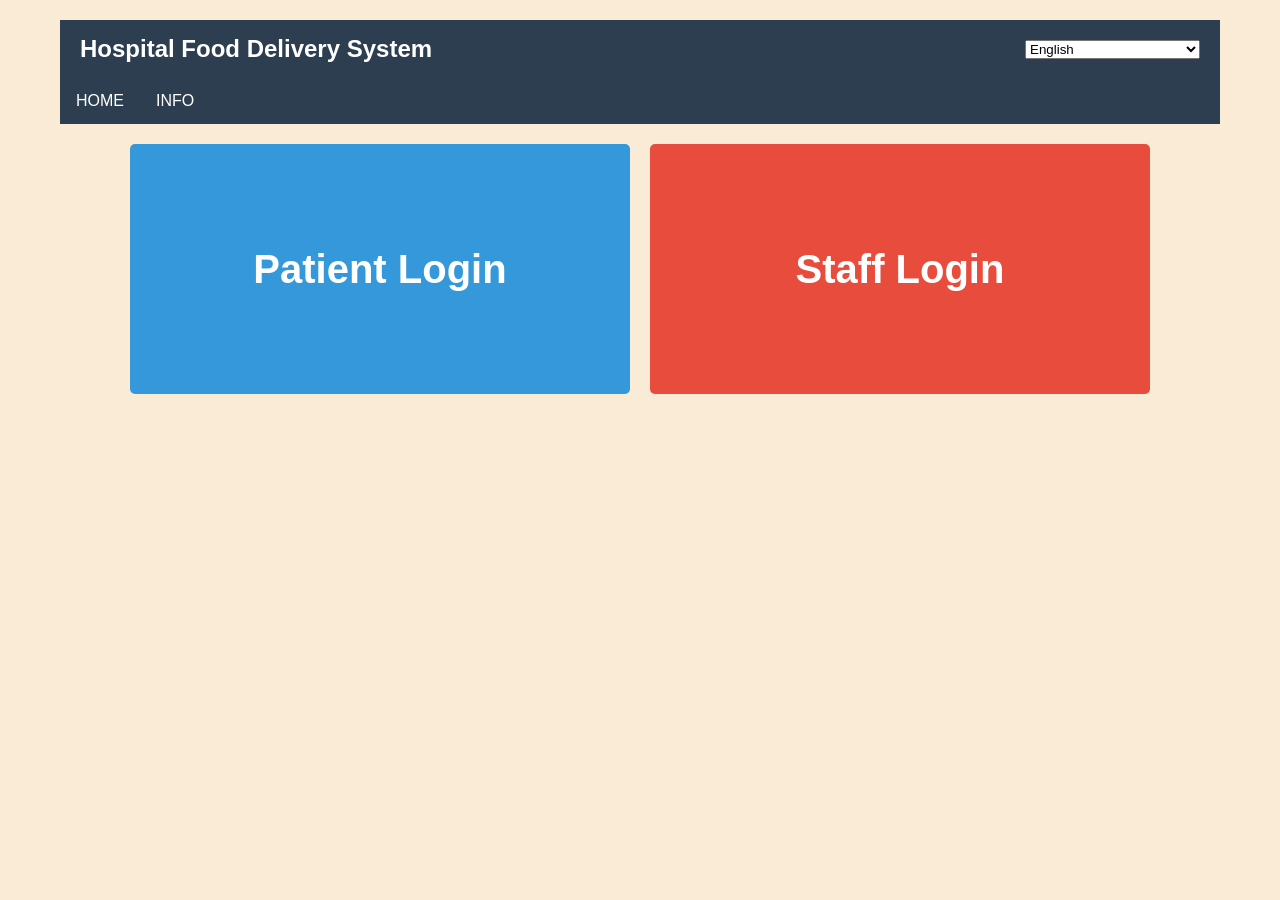
<file: index.html>
<!DOCTYPE html>
<html lang="en">

<head>
    <meta charset="UTF-8">
    <meta name="viewport" content="width=device-width, initial-scale=1.0">
    <title>Hospital Food Delivery System - Login</title>
    <link rel="stylesheet" href="css/styles.css">
    <script src="js/translations.js"></script>
    <script src="js/login-script.js"></script>
    <script src="js/patient-script.js"></script>
    <script src="js/staff-script.js"></script>
    <style>
        ul {
            list-style-type: none;
            margin: 0;
            padding: 0;
            overflow: hidden;
            background-color: #2c3e50;
        }

        ul li {
            float: left;
        }

        ul li a {
            display: block;
            color: white;
            text-align: center;
            padding: 14px 16px;
            text-decoration: none;
        }

        ul li a:hover {
            background-color: #1a252f;
        }
    </style>
</head>

<body style="background-color:#FAEBD7;">

    <div class="container">
        <div class="header">
            <h1 id="page-title">Hospital Food Delivery System</h1>
            <div class="language-selector">
                <select id="language" onchange="changeLanguage()">
                    <option value="en">English</option>
                    <option value="zh">中文 (Simplified Chinese)</option>
                    <option value="zh-tw">中文 (Traditional Chinese)</option>
                </select>
            </div>

        </div>
        <ul>
            <li>
                <a href="index.html">HOME</a>
            </li>
            <li>
                <a href="info.html">INFO</a>
            </li>
        </ul>
        <div class="nav">
            <button class="patient-btn" onclick="showLogin('patient')" id="patient-login-btn">Patient Login</button>
            <button class="staff-btn" onclick="showLogin('staff')" id="staff-login-btn">Staff Login</button>
        </div>
        <div id="patient-login" class="login-form">
            <h2 id="patient-login-title">Patient Login</h2>
            <div class="form-group">
                <label for="patient-room" id="patient-room-label">Room Number</label>
                <input type="text" id="patient-room" placeholder="Room Number">
            </div>
            <div class="form-group">
                <label for="patient-password" id="patient-password-label">Password</label>
                <input type="password" id="patient-password" placeholder="Password">
            </div>
            <div class="form-group">
                <input type="checkbox" id="patient-remember-me">
                <label for="patient-remember-me" id="patient-remember-me-label">Remember Me</label>
            </div>
            <button class="btn" onclick="loginPatient()" id="patient-login-submit">Login</button>
        </div>
        <div id="staff-login" class="login-form">
            <h2 id="staff-login-title">Staff Login</h2>
            <div class="form-group">
                <label for="staff-username" id="staff-username-label">Username</label>
                <input type="text" id="staff-username" placeholder="Username">
            </div>
            <div class="form-group">
                <label for="staff-password" id="staff-password-label">Password</label>
                <input type="password" id="staff-password" placeholder="Password">
            </div>
            <div class="form-group">
                <input type="checkbox" id="staff-remember-me">
                <label for="staff-remember-me" id="staff-remember-me-label">Remember Me</label>
            </div>
            <button class="btn" onclick="loginStaff()" id="staff-login-submit">Login</button>
        </div>
    </div>
    <script src="js/translations.js"></script>
    <script src="js/login-script.js"></script>
    <script src="js/patient-script.js"></script>
    <script src="js/staff-script.js"></script>
</body>

</html>
</file>
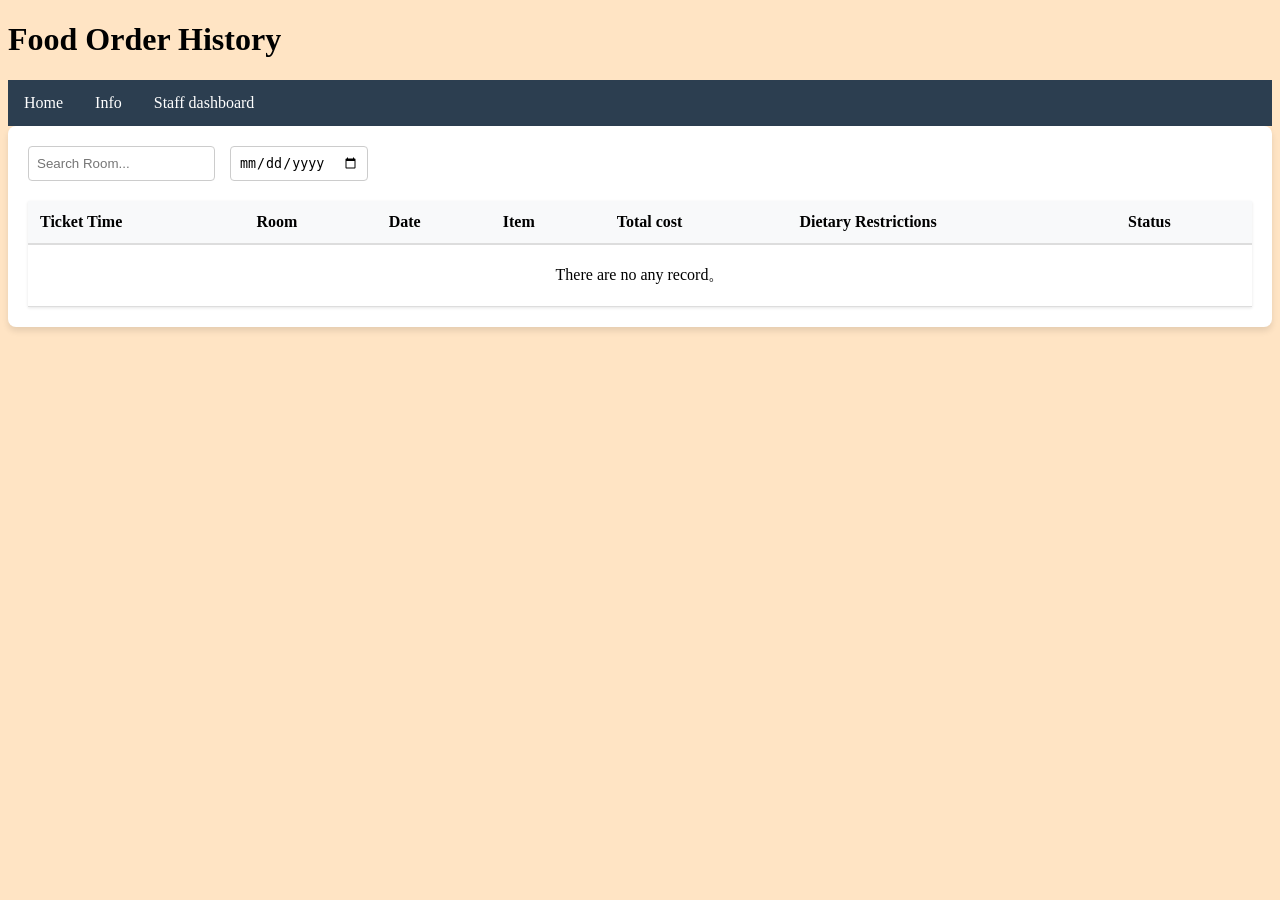
<file: admin.html>
<!DOCTYPE html>
<html lang="en">

<head>
    <meta charset="UTF-8">
    <meta name="viewport" content="width=device-width, initial-scale=1.0">
    <title
        style="font-family: 'Lucida Sans', 'Lucida Sans Regular', 'Lucida Grande', 'Lucida Sans Unicode', Geneva, Verdana, sans-serif;">
        Admin - Food History</title>
    <link rel="stylesheet" href="css/styles-8.css">
</head>

<body style="background-color: bisque;">
    <header>
        <h1 id="admin-history-title">Food Order History</h1>

        <ul>
            <li>
                <a href="index.html">Home</a>
            </li>
            <li>
                <a href="info.html">Info</a>
            </li>
            <li>
                <a href="staff-dashboard.html">Staff dashboard</a>
            </li>
        </ul>
    </header>

    <main class="dashboard-container">
        <section class="history-section">
            <div class="filter-controls" style="margin-bottom: 20px; display: flex; gap: 15px;">
                <input type="text" id="search-room" placeholder="Search Room..." onkeyup="filterHistory()"
                    style="padding: 8px; border-radius: 4px; border: 1px solid #ccc;">
                <input type="date" id="search-date" onchange="filterHistory()"
                    style="padding: 8px; border-radius: 4px; border: 1px solid #ccc;">
            </div>

            <table class="history-table"
                style="width: 100%; border-collapse: collapse; background-color: #fff; box-shadow: 0 1px 3px rgba(0,0,0,0.1);">
                <thead style="background-color: #f8f9fa;">
                    <tr>
                        <th style="padding: 12px; border-bottom: 2px solid #ddd; text-align: left;">Ticket Time</th>
                        <th style="padding: 12px; border-bottom: 2px solid #ddd; text-align: left;">Room</th>
                        <th style="padding: 12px; border-bottom: 2px solid #ddd; text-align: left;">Date</th>
                        <th style="padding: 12px; border-bottom: 2px solid #ddd; text-align: left;">Item</th>
                        <th style="padding: 12px; border-bottom: 2px solid #ddd; text-align: left;">Total cost</th>
                        <th style="padding: 12px; border-bottom: 2px solid #ddd; text-align: left;">Dietary Restrictions
                        </th>
                        <th style="padding: 12px; border-bottom: 2px solid #ddd; text-align: left;">Status</th>
                    </tr>
                </thead>
                <tbody id="history-table-body">
                    <!-- 資料會透過 admin-history-2.js 在這裡自動生成 -->
                </tbody>
            </table>
        </section>
    </main>

    <script src="js/translations.js"></script>
    <script src="js/admin-history.js"></script>
</body>

</html>
</file>
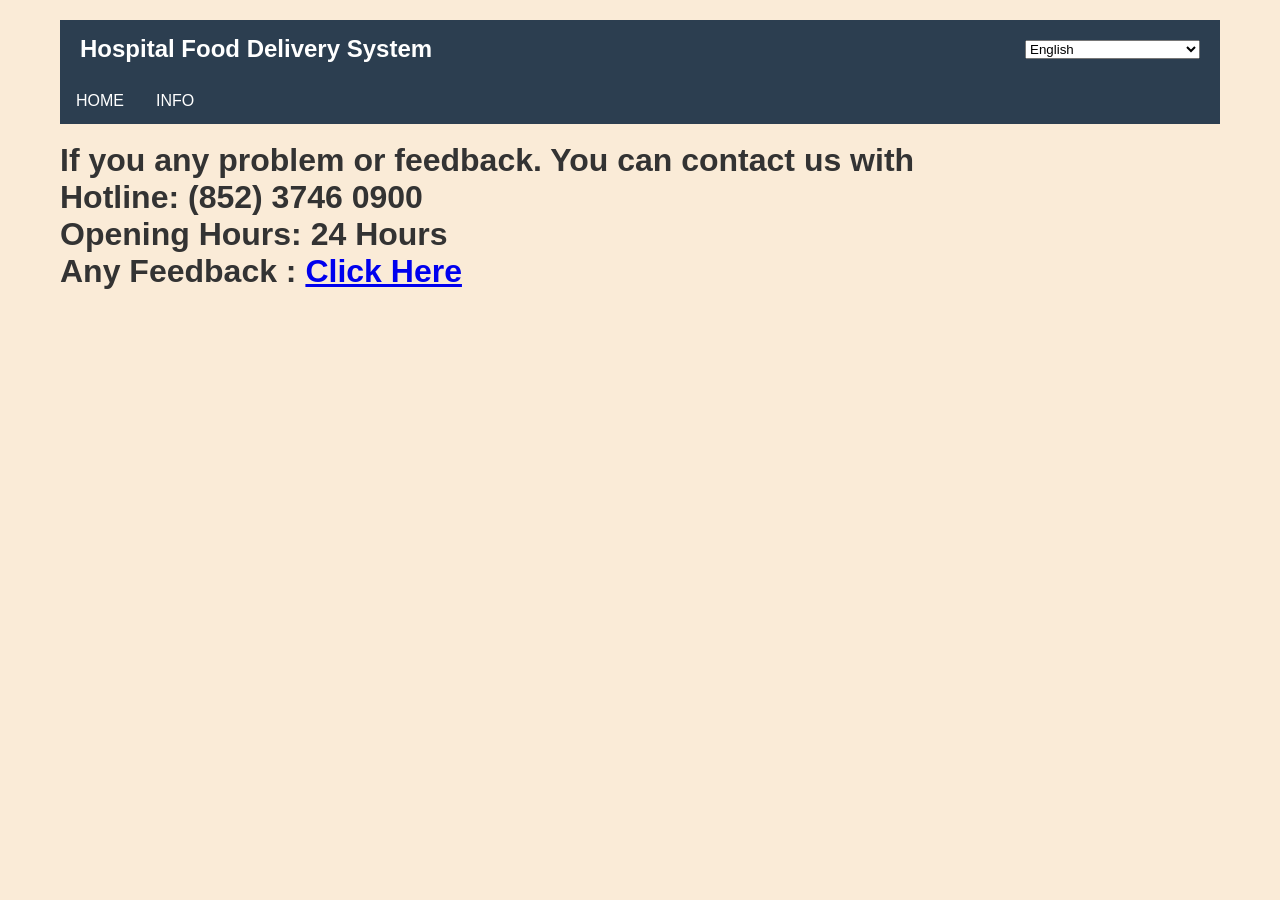
<file: info.html>
<!DOCTYPE html>
<html lang="en">

<head>
    <meta charset="UTF-8">
    <meta name="viewport" content="width=device-width, initial-scale=1.0">
    <title>Hospital Food Delivery System - Login</title>
    <link rel="stylesheet" href="css/styles.css">
    <script src="js/translations.js"></script>
    <script src="js/login-script.js"></script>
    <script src="js/patient-script.js"></script>
    <script src="js/staff-script.js"></script>
    <style>
        ul {
            list-style-type: none;
            margin: 0;
            padding: 0;
            overflow: hidden;
            background-color: #2c3e50;
        }

        ul li {
            float: left;
        }

        ul li a {
            display: block;
            color: white;
            text-align: center;
            padding: 14px 16px;
            text-decoration: none;
        }

        ul li a:hover {
            background-color: #1a252f;
        }
    </style>
</head>

<body style="background-color:#FAEBD7;">
    <div class="container">
        <div class="header">
            <h1 id="page-title">Hospital Food Delivery System</h1>
            <div class="language-selector">
                <select id="language" onchange="changeLanguage()">
                    <option value="en">English</option>
                    <option value="zh">中文 (Simplified Chinese)</option>
                    <option value="zh-tw">中文 (Traditional Chinese)</option>
                </select>
            </div>
        </div>
        <ul>
            <li>
                <a href="index.html">HOME</a>
            </li>
            <li>
                <a href="info.html">INFO</a>
            </li>
        </ul>
        <br>
        <h1 style="font-family: 'Segoe UI', Tahoma, Geneva, Verdana, sans-serif;"> If you any problem or feedback. You
            can contact us with <bl>
                <p> Hotline: (852) 3746 0900</p>
                <P> Opening Hours: 24 Hours</P>
                <p> Any Feedback : <a href="https://forms.gle/7HRq2n9hW3F8KkD49"> Click Here</a>  </p>
        </h1>
        <br>
        <iframe
            src="https://www.google.com/maps/embed?pb=!1m18!1m12!1m3!1d7382.172616486454!2d114.15581999357913!3d22.312575399999993!2m3!1f0!2f0!3f0!3m2!1i1024!2i768!4f13.1!3m3!1m2!1s0x34040178dd390775%3A0xdfda7cc41372fbc6!2z55CG5aSn6aaZ5riv5bCI5LiK5a246Zmi!5e0!3m2!1szh-TW!2shk!4v1775824592997!5m2!1szh-TW!2shk"
            width="1100" height="500" style="border:0;" allowfullscreen="" loading="lazy"
            referrerpolicy="no-referrer-when-downgrade"></iframe>
</body>

</html>
</file>
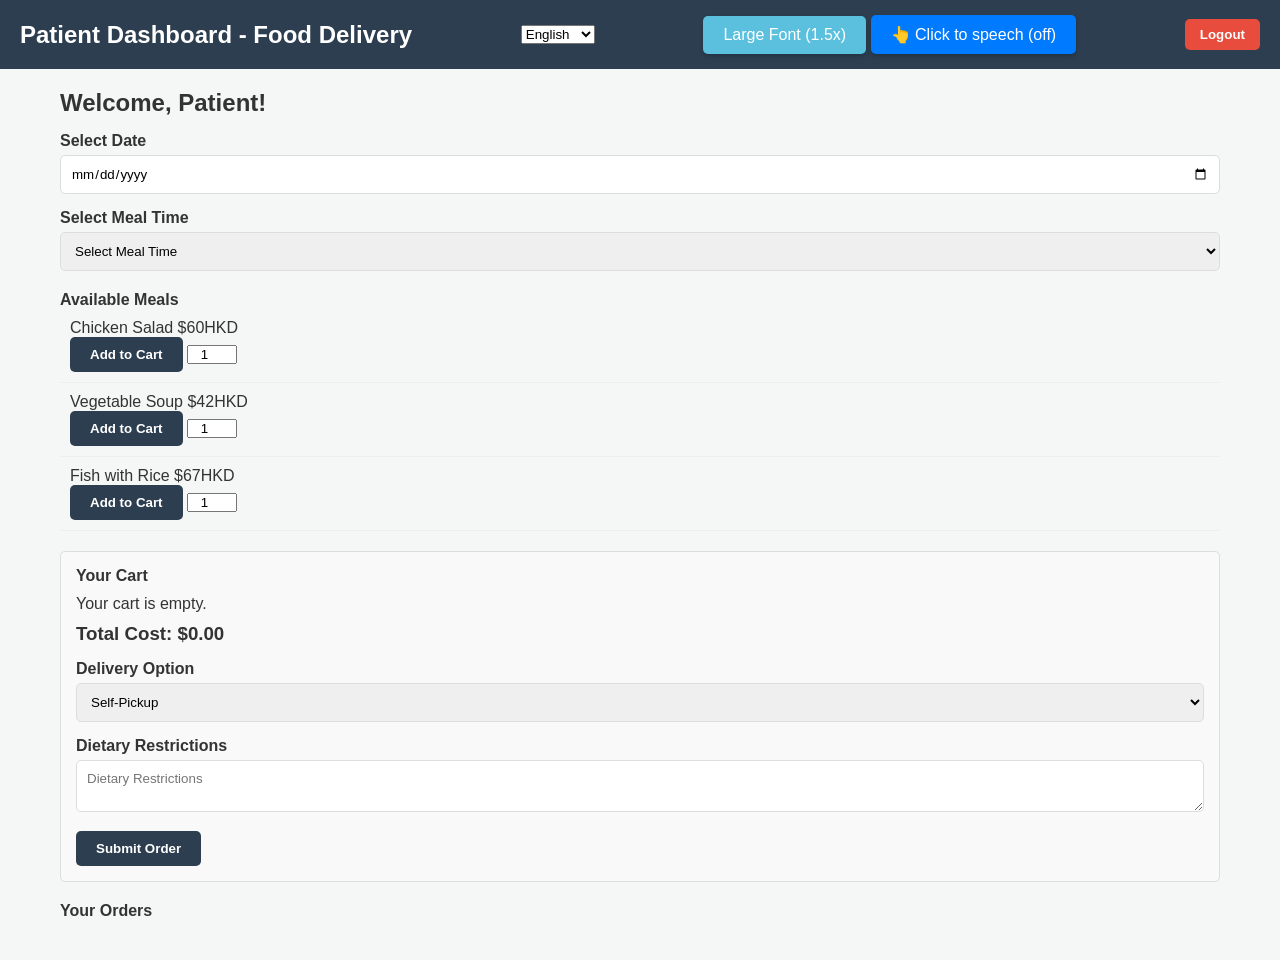
<file: patient-dashboard.html>
<!DOCTYPE html>
<html lang="en">

<head>
    <meta charset="UTF-8">
    <meta name="viewport" content="width=device-width, initial-scale=1.0">
    <title>Patient Dashboard - Food Delivery</title>
    <link rel="stylesheet" href="css/styles.css">

</head>

<body>
    <div class="header">
        <h1 id="patient-dashboard-title">Patient Dashboard - Food Delivery</h1>
        <div class="language-selector">
            <select id="language" onchange="changeLanguage()">
                <option value="en">English</option>
                <option value="zh">简体中文</option>
                <option value="zh-tw">繁體中文</option>
            </select>
        </div>
        <div>
            <button id="toggle-font-btn" onclick="toggleFontSize()"
                style="padding: 10px 20px; font-size: 16px; background-color: #5bc0de; color: white; border: none; border-radius: 5px; cursor: pointer; box-shadow: 0 2px 4px rgba(0,0,0,0.2);">
                Large Font (1.5x)
            </button>
            <button id="tap-read-btn" onclick="toggleTapToRead()"
                style="padding: 10px 20px; font-size: 16px; background-color: #007bff; color: white; border: none; border-radius: 5px; cursor: pointer; box-shadow: 0 2px 4px rgba(0,0,0,0.2);">
                👆 Click to speech (off) </button>
        </div>
        <button class="back-btn" onclick="window.location.href='index.html'" id="back-to-login">Logout</button>
    </div>


    <div class="container">
        <h2 id="welcome-patient">Welcome, Patient!</h2>

        <div class="form-group">
            <label for="meal-date" id="select-meal-date">Select Date</label>
            <input type="date" id="meal-date">
        </div>

        <div class="form-group">
            <label for="meal-time" id="select-meal-time">Select Meal Time</label>
            <select id="meal-time">
                <option value="" id="select-meal-time-option">Select Meal Time</option>
                <option value="breakfast" id="breakfast-option">Breakfast</option>
                <option value="lunch" id="lunch-option">Lunch</option>
                <option value="dinner" id="dinner-option">Dinner</option>
            </select>
        </div>

        <div class="meal-list">
            <h4 id="available-meals">Available Meals</h4>
            <ul id="meals">
                <li>
                    <span id="chicken-salad">Chicken Salad $60HKD</span>
                    <div>
                        <button class="btn meal-btn" onclick="addToCart('Chicken Salad')">Add to Cart</button>
                        <input type="number" id="chicken-salad-quantity" min="1" value="1"
                            style="width: 50px; text-align: center;">
                    </div>
                </li>
                <li>
                    <span id="vegetable-soup">Vegetable Soup $42HKD</span>
                    <div>
                        <button class="btn meal-btn" onclick="addToCart('Vegetable Soup')">Add to Cart</button>
                        <input type="number" id="vegetable-soup-quantity" min="1" value="1"
                            style="width: 50px; text-align: center;">
                    </div>
                </li>
                <li>
                    <span id="fish-with-rice">Fish with Rice $67HKD</span>
                    <div>
                        <button class="btn meal-btn" onclick="addToCart('Fish with Rice')">Add to Cart</button>
                        <input type="number" id="fish-with-rice-quantity" min="1" value="1"
                            style="width: 50px; text-align: center;">
                    </div>
                </li>

            </ul>
        </div>

        <div class="cart-section">
            <h4 id="your-cart">Your Cart</h4>
            <ul id="cart-items">
                <!-- Cart items will be added here -->
            </ul>
            <div class="cart-summary">
                <h3>Total Cost: $<span id="total-cost">0.00</span></h3>
            </div>
            <div class="form-group">
                <label for="delivery-option" id="delivery-option-label">Delivery Option</label>
                <select id="delivery-option">
                    <option value="self-pickup" id="self-pickup-option">Self-Pickup</option>
                    <option value="home-delivery" id="home-delivery-option">Delivery</option>
                </select>
            </div>
            <div class="form-group" id="delivery-details-group" style="display: none;">
                <label for="delivery-details" id="delivery-details-label">Delivery Details</label>
                <textarea id="delivery-details"
                    placeholder="Enter delivery details (e.g., bed number, room number)..."></textarea>
            </div>
            <div class="form-group">
                <label for="dietary-restrictions" id="dietary-restrictions-label">Dietary Restrictions</label>
                <textarea id="dietary-restrictions" placeholder="Enter any dietary restrictions..."></textarea>
            </div>

            <button class="btn" onclick="submitOrder()" id="submit-order">Submit Order</button>
        </div>

        <div class="order-list">
            <h4 id="your-orders">Your Orders</h4>
            <ul id="orders">
                <!-- Orders will be added here -->
            </ul>
        </div>
    </div>
    <script src="js/translations.js"></script>
    <script src="js/patient-script.js"></script>

    </button>
</body>

</html>
</file>
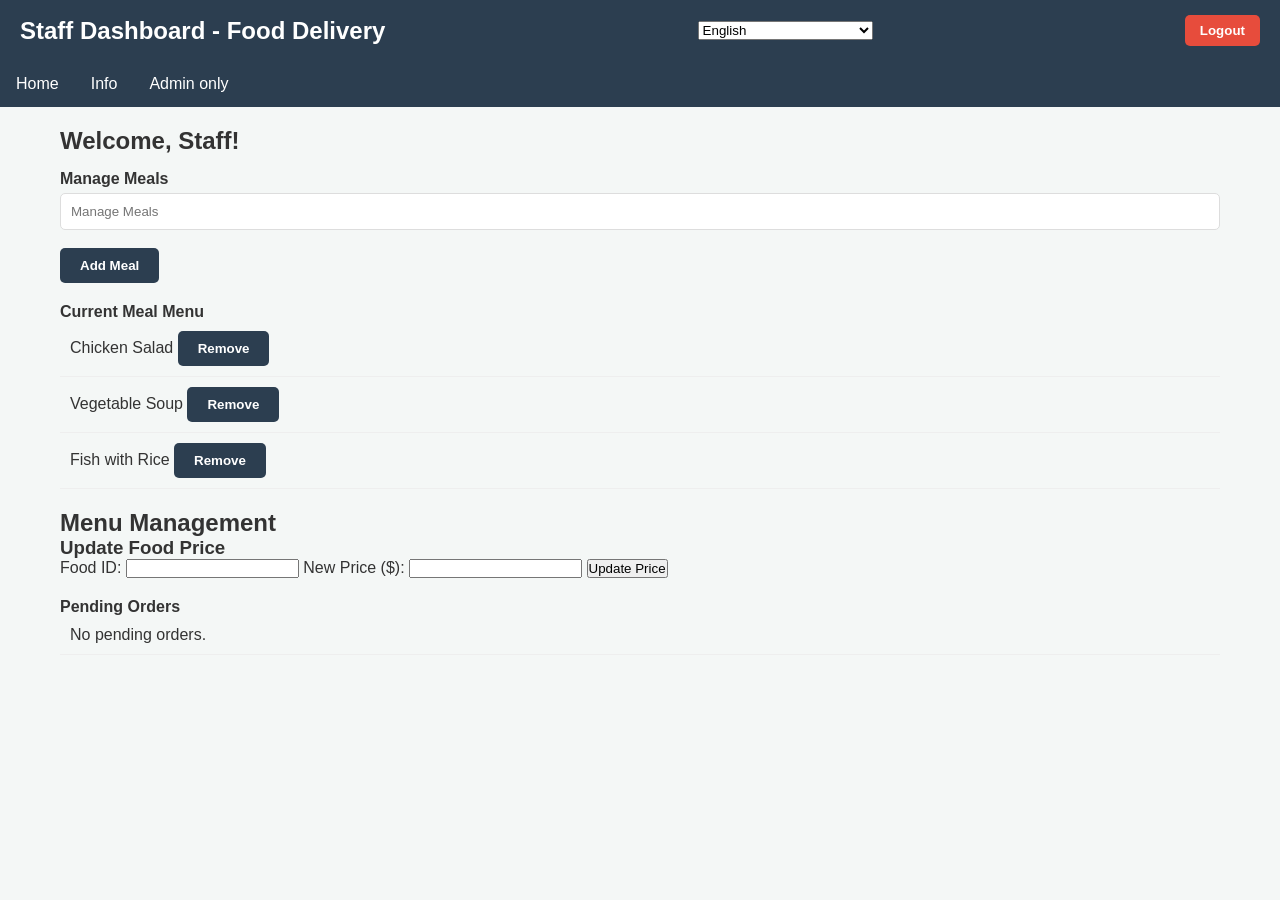
<file: staff-dashboard.html>
<!DOCTYPE html>
<html lang="en">
<head>
    <meta charset="UTF-8">
    <meta name="viewport" content="width=device-width, initial-scale=1.0">
    <title>Staff Dashboard - Food Delivery</title>
    <link rel="stylesheet" href="css/styles.css">
</head>
<body>

    <div class="header">
        <h1 id="staff-dashboard-title">Staff Dashboard - Food Delivery</h1>
        <div class="language-selector">
            <select id="language" onchange="changeLanguage()">
                <option value="en">English</option>
                <option value="zh">中文 (Simplified Chinese)</option>
                <option value="zh-tw">中文 (Traditional Chinese)</option>
            </select>
        </div>
        <button class="back-btn" onclick="window.location.href='index.html'" id="back-to-login-staff">Logout</button>
    </div>

    <ul class="helo">
        <li class="helo-ul-li"><a class="helo-ul-li-a" href="index.html">Home</a></li>
        <li class="helo-ul-li"><a class="helo-ul-li-a" href="info.html">Info</a></li>
        <li class="helo-ul-li"><a class="helo-ul-li-a" href="admin.html">Admin only</a></li>
    </ul>

    <div class="container">
        <h2 id="welcome-staff">Welcome, Staff!</h2>

        <div class="form-group">
            <label for="meal-management" id="manage-meals">Manage Meals</label>
            <input type="text" id="meal-management" placeholder="Add/Edit Meal">
            <br><br>
            <button class="btn" onclick="addMeal()" id="add-meal">Add Meal</button>
        </div>

        <div class="meal-list">
            <h4 id="current-meal-menu">Current Meal Menu</h4>
            <ul id="staff-meals">
                <li>Chicken Salad <button class="btn" onclick="removeMeal(this)">Remove</button></li>
                <li>Vegetable Soup <button class="btn" onclick="removeMeal(this)">Remove</button></li>
                <li>Fish with Rice <button class="btn" onclick="removeMeal(this)">Remove</button></li>
            </ul>
        </div>

        <!-- Moved the Menu Management section inside the main container -->
        <h2>Menu Management</h2>
        <div class="form-container">
            <h3>Update Food Price</h3>
            <form id="update-price-form">
                <label for="foodIdToUpdate">Food ID:</label>
                <input type="text" id="foodIdToUpdate" required>
                
                <label for="newPrice">New Price ($):</label>
                <input type="number" id="newPrice" step="0.01" required>
                
                <button type="submit">Update Price</button>
            </form>
        </div>

        <div class="order-list">
            <h4 id="pending-orders">Pending Orders</h4>
            <ul id="staff-orders">
                <!-- Orders will be added here by JavaScript -->
            </ul>
        </div>
    </div>

    <script src="js/translations.js"></script>
    <!-- Note: You probably don't need login-script or patient-script on the staff page -->
    <!-- <script src="js/login-script.js"></script> -->
    <!-- <script src="js/patient-script.js"></script> -->
    <script src="js/staff-script.js"></script>

</body>
</html>
</file>
<file: css/styles.css>
* {
    margin: 0;
    padding: 0;
    box-sizing: border-box;
    font-family: 'Arial', sans-serif;
}

body {
    background-color: #f4f7f6;
    color: #333;
}

.container {
    max-width: 1200px;
    margin: 0 auto;
    padding: 20px;
}

.header {
    display: flex;
    justify-content: space-between;
    align-items: center;
    background-color: #2c3e50;
    color: white;
    padding: 15px 20px;
}

.header h1 {
    font-size: 24px;
}

.back-btn {
    background-color: #e74c3c;
    color: white;
    padding: 8px 15px;
    border: none;
    border-radius: 5px;
    cursor: pointer;
    font-weight: bold;
}

.form-group {
    margin: 15px 0;
}

.form-group label {
    display: block;
    margin-bottom: 5px;
    font-weight: bold;
}

.form-group input,
.form-group select,
.form-group textarea {
    width: 100%;
    padding: 10px;
    border: 1px solid #ddd;
    border-radius: 5px;
}

.btn {
    background-color: #2c3e50;
    color: white;
    padding: 10px 20px;
    border: none;
    border-radius: 5px;
    cursor: pointer;
    font-weight: bold;
}

.btn:hover {
    background-color: #1a252f;
}

.meal-list,
.order-list {
    margin: 20px 0;
}

.meal-list ul,
.order-list ul {
    list-style: none;
}

.meal-list li,
.order-list li {
    padding: 10px;
    border-bottom: 1px solid #eee;
}

.meal-list li:hover,
.order-list li:hover {
    background-color: #f4f7f6;
}

.nav {
    display: flex;
    justify-content: center;
    gap: 20px;
    margin: 20px 0;
}

.nav button {
    padding: 10px 20px;
    border: none;
    border-radius: 5px;
    cursor: pointer;
    font-weight: bold;
}

.patient-btn {
    background-color: #3498db;
    color: white;
    height: 250px;
    width: 500px;
    font-size: 40px;
}

.staff-btn {
    background-color: #e74c3c;
    color: white;
    height: 250px;
    width: 500px;
    font-size: 40px;
}

.login-form {
    display: none;
}

.login-form.active {
    display: block;
}

.selected-meal {
    background-color: #e74c3c !important;
}

.remember-me-group {
    display: flex;
    align-items: center;
    gap: 8px;
    margin: 10px 0;
}

.remember-me-group input[type="checkbox"] {
    width: auto;
}

.form-group select {
    width: 100%;
    padding: 10px;
    border: 1px solid #ddd;
    border-radius: 5px;
}

.form-group input[type="date"] {
    width: 100%;
    padding: 10px;
    border: 1px solid #ddd;
    border-radius: 5px;
}

.cart-section {
    margin: 20px 0;
    padding: 15px;
    border: 1px solid #ddd;
    border-radius: 5px;
    background-color: #f9f9f9;
}

#cart-items {
    list-style: none;
    margin: 10px 0;
}

#cart-items li {
    padding: 8px;
    border-bottom: 1px solid #eee;
    display: flex;
    justify-content: space-between;
    align-items: center;
}

.small-btn {
    padding: 5px 10px;
    font-size: 12px;
    margin-left: 10px;
}

#delivery-details-group {
    margin-top: 10px;
}

#delivery-details {
    width: 100%;
    padding: 10px;
    border: 1px solid #ddd;
    border-radius: 5px;
    min-height: 60px;
}
.helo {
            list-style-type: none;
            margin: 0;
            padding: 0;
            overflow: hidden;
            background-color: #2c3e50;
        }
.helo li {
            float: left;
        }

.helo-ul-li-a {
            display: block;
            color: white;
            text-align: center;
            padding: 14px 16px;
            text-decoration: none;
        }

.helo-ul-li-a:hover {
            background-color: #1a252f;
        }
</file>
<file: css/styles-8.css>
.history-section {
    background-color: #fff;
    padding: 20px;
    border-radius: 8px;
    box-shadow: 0 4px 6px rgba(0, 0, 0, 0.1);
}

.filter-controls {
    margin-bottom: 20px;
    display: flex;
    gap: 15px;
}

.filter-controls input {
    padding: 8px;
    border: 1px solid #ccc;
    border-radius: 4px;
}

.history-table {
    width: 100%;
    border-collapse: collapse;
}

.history-table th,
.history-table td {
    padding: 12px;
    text-align: left;
    border-bottom: 1px solid #ddd;
}

.history-table th {
    background-color: #f8f9fa;
    font-weight: bold;
}
 ul {
            list-style-type: none;
            margin: 0;
            padding: 0;
            overflow: hidden;
            background-color: #2c3e50;
        }

        ul li {
            float: left;
        }

        ul li a {
            display: block;
            color: white;
            text-align: center;
            padding: 14px 16px;
            text-decoration: none;
        }

        ul li a:hover {
            background-color: #1a252f;
        }
</file>
